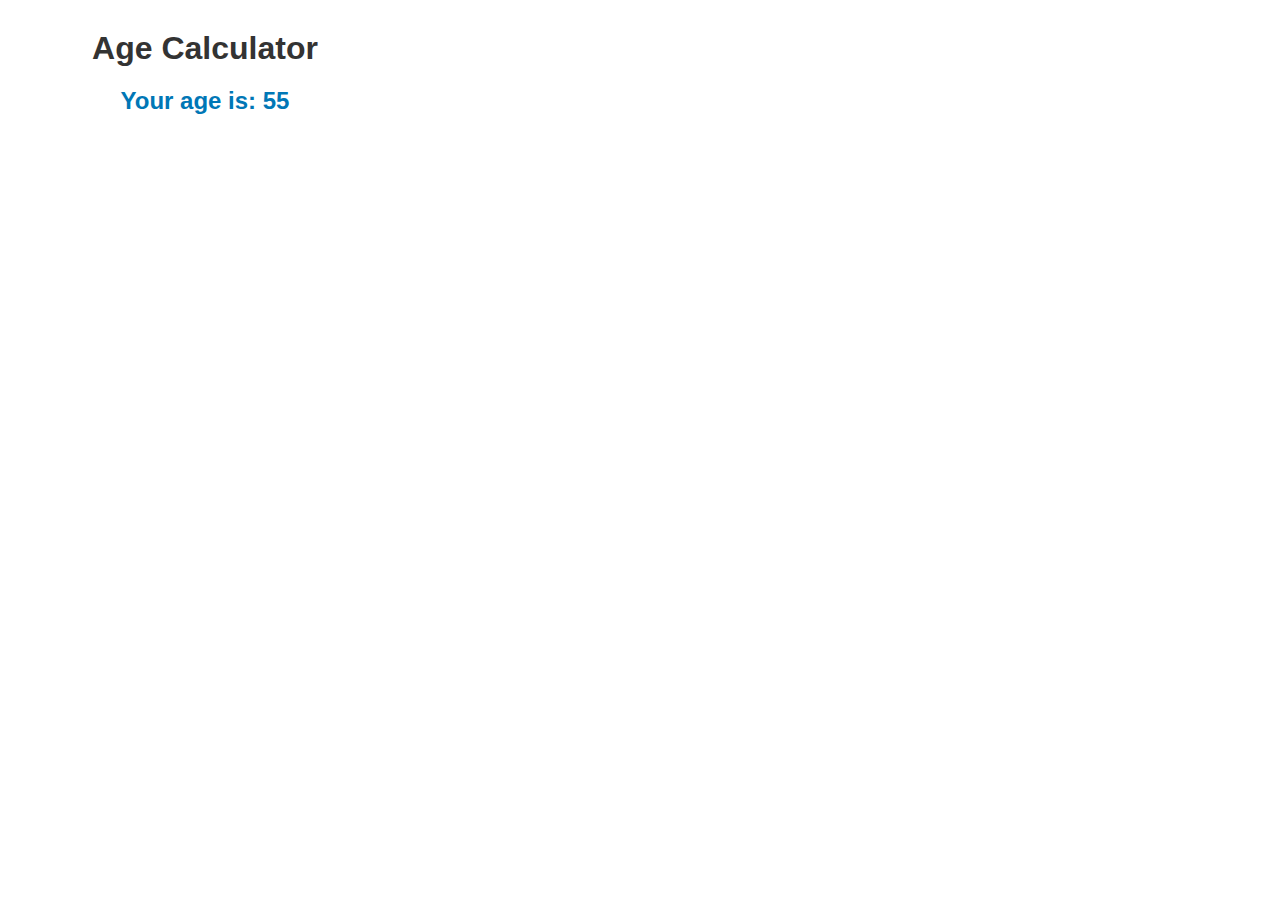
<file: age Calculate/index.html>
<!DOCTYPE html>
<html lang="en">
<head>
    <meta charset="UTF-8">
    <meta name="viewport" content="width=device-width, initial-scale=1.0">
    <title>Document</title>
    <link rel="stylesheet" href="style.css">
</head>
<body>
    <div class="container">
    <h1>Age Calculator</h1>
    <p id="output"></p>
    <script src="app.js"></script>
</div>
</body>
</html>
</file>
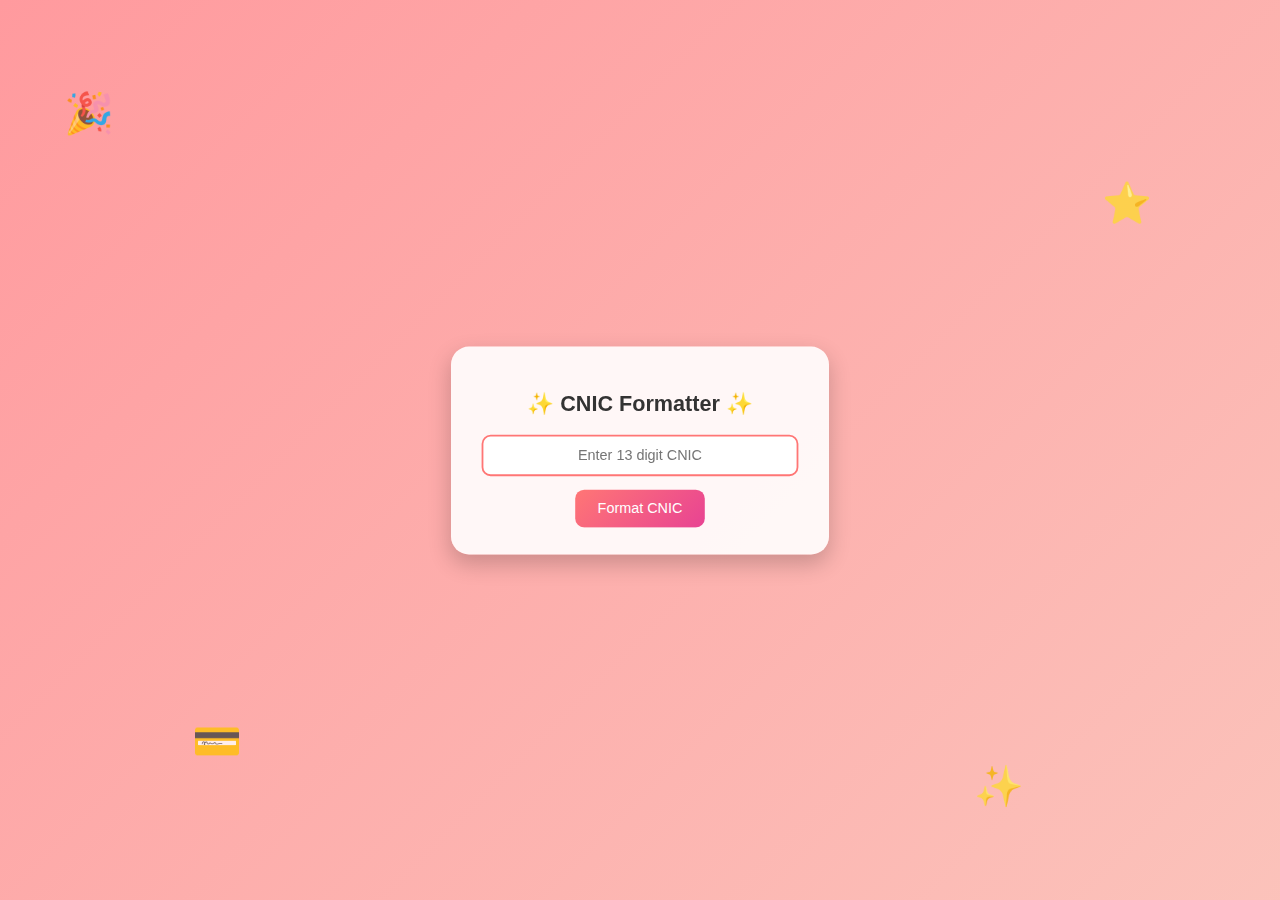
<file: NIC no/index.html>
<!DOCTYPE html>
<html lang="en">
<head>
  <meta charset="UTF-8">
  <title>CNIC Formatter</title>
  <link rel="stylesheet" href="style.css">
</head>
<body>
  <!-- Floating Stickers -->
  <div class="sticker sticker1">🎉</div>
  <div class="sticker sticker2">⭐</div>
  <div class="sticker sticker3">💳</div>
  <div class="sticker sticker4">✨</div>

  <!-- Main Card -->
  <div class="container">
    <h2>✨ CNIC Formatter ✨</h2>
    <input type="text" id="cnicInput" maxlength="13" placeholder="Enter 13 digit CNIC">
    <br>
    <button onclick="formatCNIC()">Format CNIC</button>
    <div class="result" id="resultBox"></div>
  </div>

  <script src="script.js"></script>
</body>
</html>
</file>
<file: age Calculate/style.css>
* {
  margin: 0;
  padding: 0;
  /* box-sizing: border-box; */
}

html, body {
  height: 100%;   /* make sure body covers full height */
}

body {
  font-family: Arial, sans-serif;
  /* background: linear-gradient(to right, #36d1dc, #5b86e5); */
  /* display: flex; */
  /* justify-content: center; */
  align-items: center;
  height: 100vh;  /* full viewport height */
}

.container {
  background: white;
  padding: 30px;
  /* border-radius: 15px; */
  text-align: center;
  /* box-shadow: 0 6px 15px rgba(0,0,0,0.2); */
  width: 350px;
}

h1 {
  color: #333;
  margin-bottom: 20px;
}

h2 {
  color: #0077b6;
}

p {
  font-size: 18px;
}
</file>
<file: NIC no/style.css>
body {
  font-family: 'Segoe UI', sans-serif;
  background: linear-gradient(135deg, #ff9a9e, #fad0c4, #fad390, #f6d365);
  background-size: 400% 400%;
  animation: bgAnimation 10s ease infinite;
  display: flex;
  justify-content: center;
  align-items: center;
  height: 100vh;
  margin: 0;
  overflow: hidden;
}
@keyframes bgAnimation {
  0% { background-position: 0% 50%; }
  50% { background-position: 100% 50%; }
  100% { background-position: 0% 50%; }
}

/* Floating Stickers */
.sticker {
  position: absolute;
  font-size: 40px;
  opacity: 0.8;
  animation: float 6s ease-in-out infinite;
}
.sticker1 { top: 10%; left: 5%; animation-delay: 0s; }
.sticker2 { top: 20%; right: 10%; animation-delay: 1s; }
.sticker3 { bottom: 15%; left: 15%; animation-delay: 2s; }
.sticker4 { bottom: 10%; right: 20%; animation-delay: 3s; }

@keyframes float {
  0% { transform: translateY(0); }
  50% { transform: translateY(-20px) rotate(10deg); }
  100% { transform: translateY(0); }
}

.container {
  background: rgba(255, 255, 255, 0.9);
  padding: 30px;
  border-radius: 20px;
  box-shadow: 0px 10px 25px rgba(0,0,0,0.2);
  text-align: center;
  width: 360px;
  transform: scale(0.9);
  animation: zoomIn 0.6s forwards;
  transition: 0.3s;
  z-index: 10;
}
.container:hover {
  transform: translateY(-8px) scale(0.95);
  box-shadow: 0px 15px 30px rgba(0,0,0,0.25);
}
@keyframes zoomIn {
  from { transform: scale(0.7); opacity: 0; }
  to { transform: scale(0.9); opacity: 1; }
}

h2 {
  margin-bottom: 20px;
  color: #333;
  transition: 0.3s;
}
h2:hover {
  color: #e84393;
  letter-spacing: 2px;
}

input {
  width: 90%;
  padding: 12px;
  font-size: 16px;
  border: 2px solid #ff7675;
  border-radius: 10px;
  outline: none;
  margin-bottom: 15px;
  text-align: center;
  transition: 0.3s;
}
input:focus, input:hover {
  border-color: #e84393;
  box-shadow: 0 0 10px rgba(232,67,147,0.6);
  transform: scale(1.02);
}

button {
  padding: 12px 25px;
  font-size: 16px;
  background: linear-gradient(135deg, #ff7675, #e84393);
  color: white;
  border: none;
  border-radius: 10px;
  cursor: pointer;
  transition: 0.3s;
}
button:hover {
  transform: scale(1.1) rotate(-1deg);
  background: linear-gradient(135deg, #e84393, #d63031);
  box-shadow: 0 5px 15px rgba(0,0,0,0.3);
}

.result {
  margin-top: 20px;
  font-size: 18px;
  font-weight: bold;
  color: #2d3436;
  background: #ffeaa7;
  padding: 15px;
  border-radius: 10px;
  display: none;
  opacity: 0;
  animation: fadeIn 1s forwards;
  transition: 0.3s;
}
.result:hover {
  background: #fdcb6e;
  transform: scale(1.05);
  animation: shake 0.3s;
}
@keyframes fadeIn {
  from { opacity: 0; transform: translateY(20px); }
  to { opacity: 1; transform: translateY(0); }
}
@keyframes shake {
  0% { transform: translateX(0); }
  25% { transform: translateX(-3px); }
  50% { transform: translateX(3px); }
  75% { transform: translateX(-3px); }
  100% { transform: translateX(0); }
}
</file>
